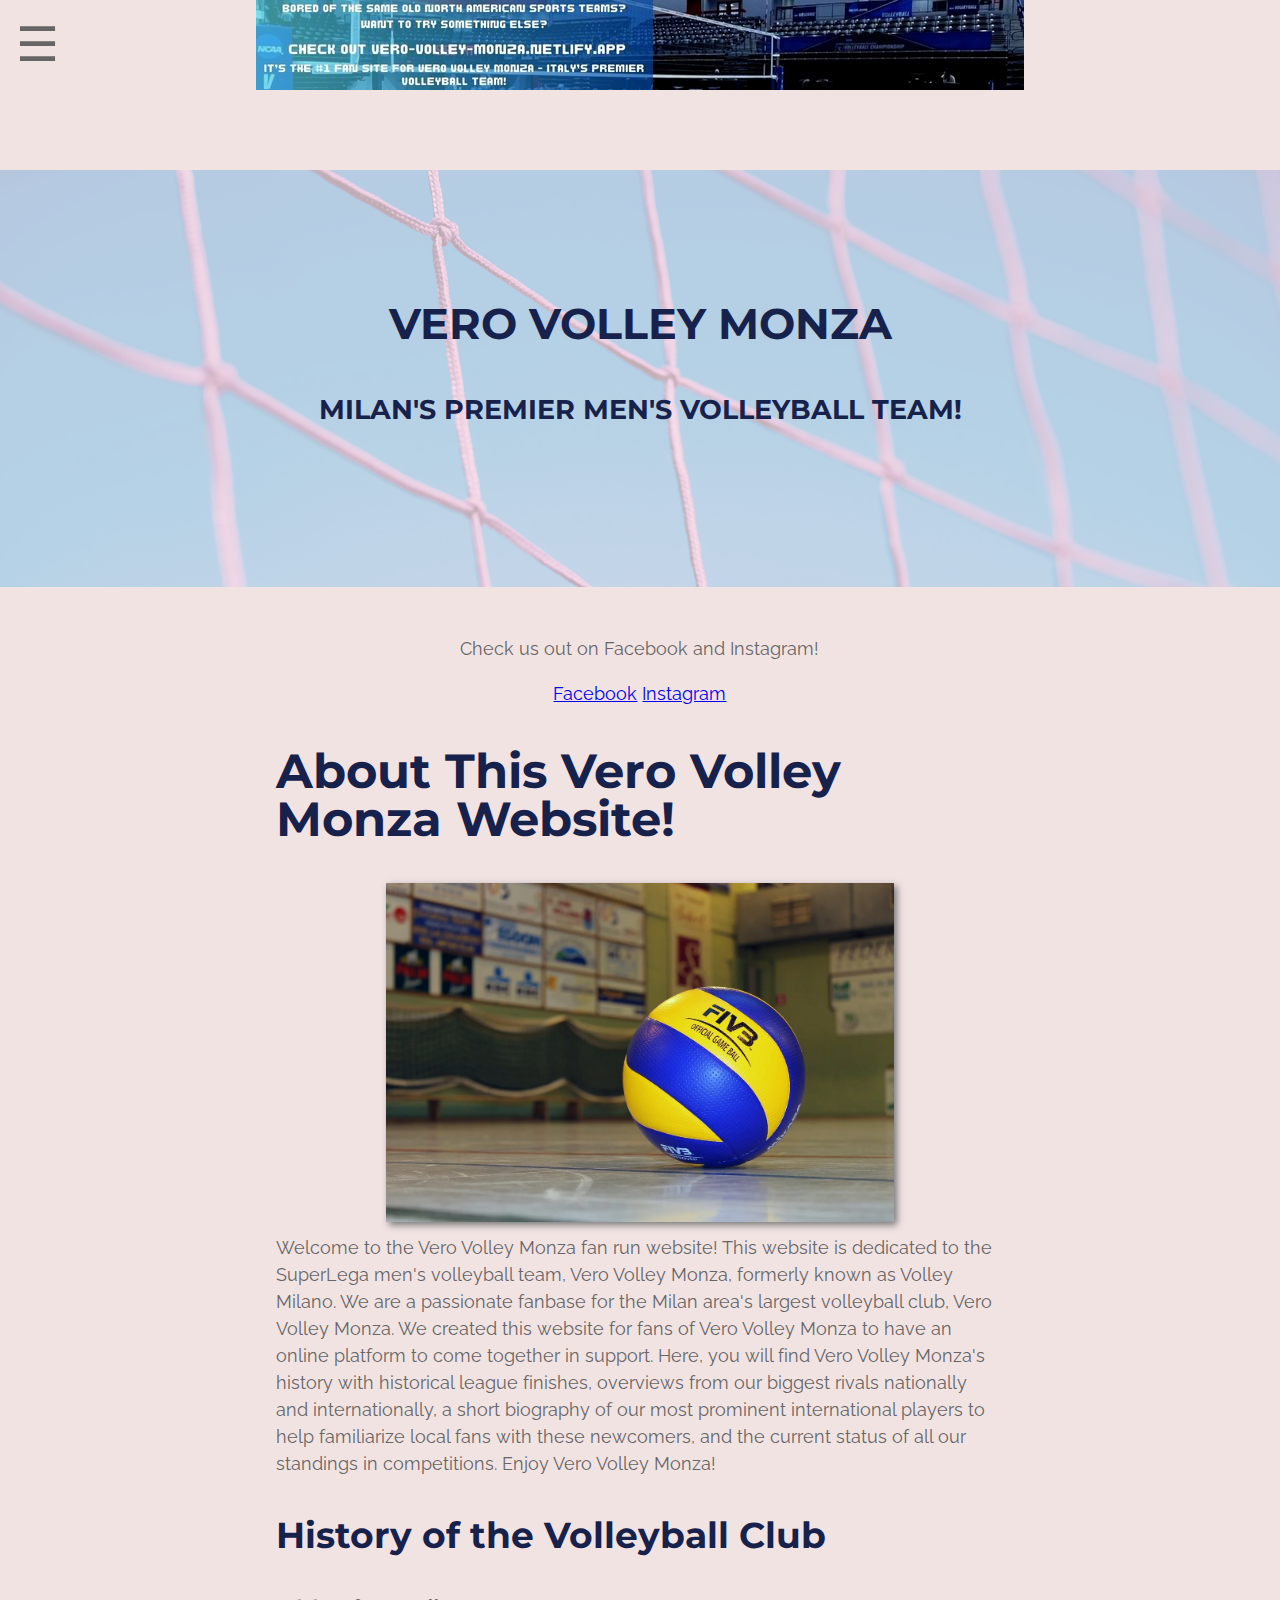
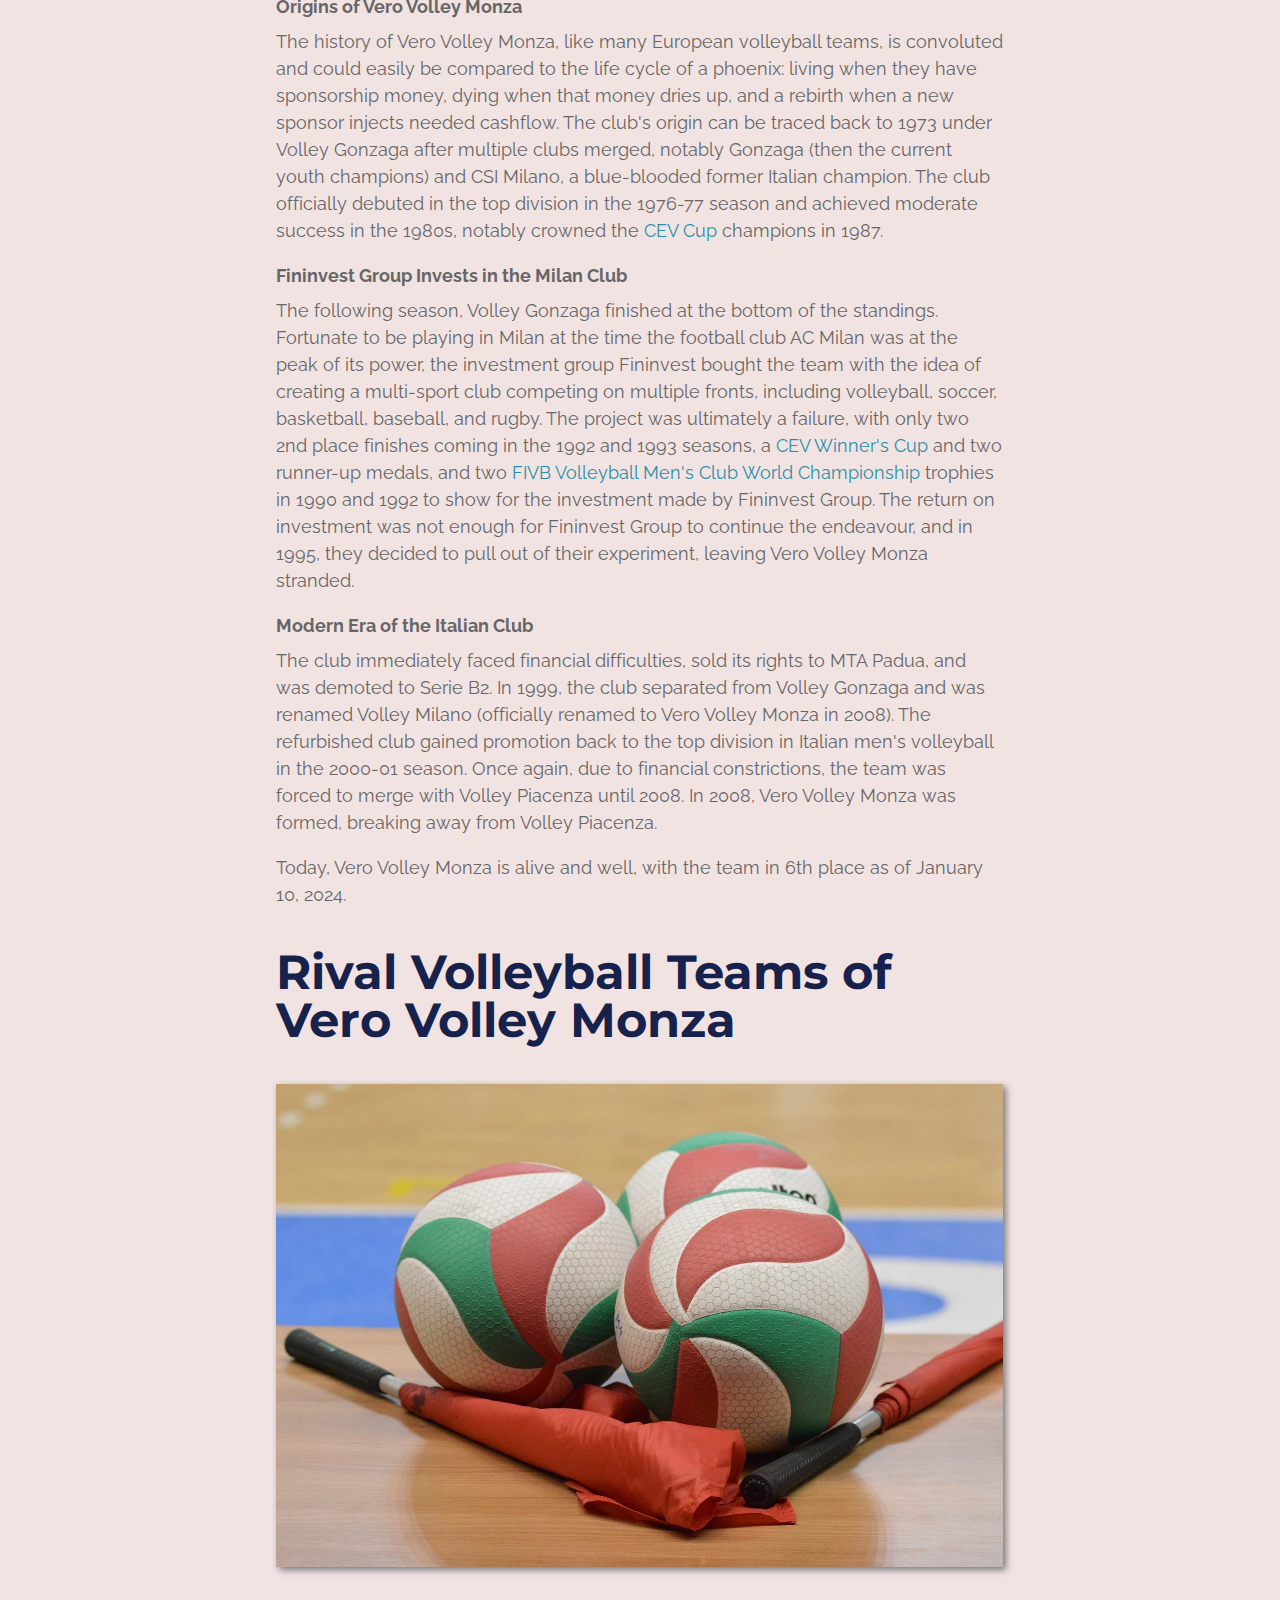
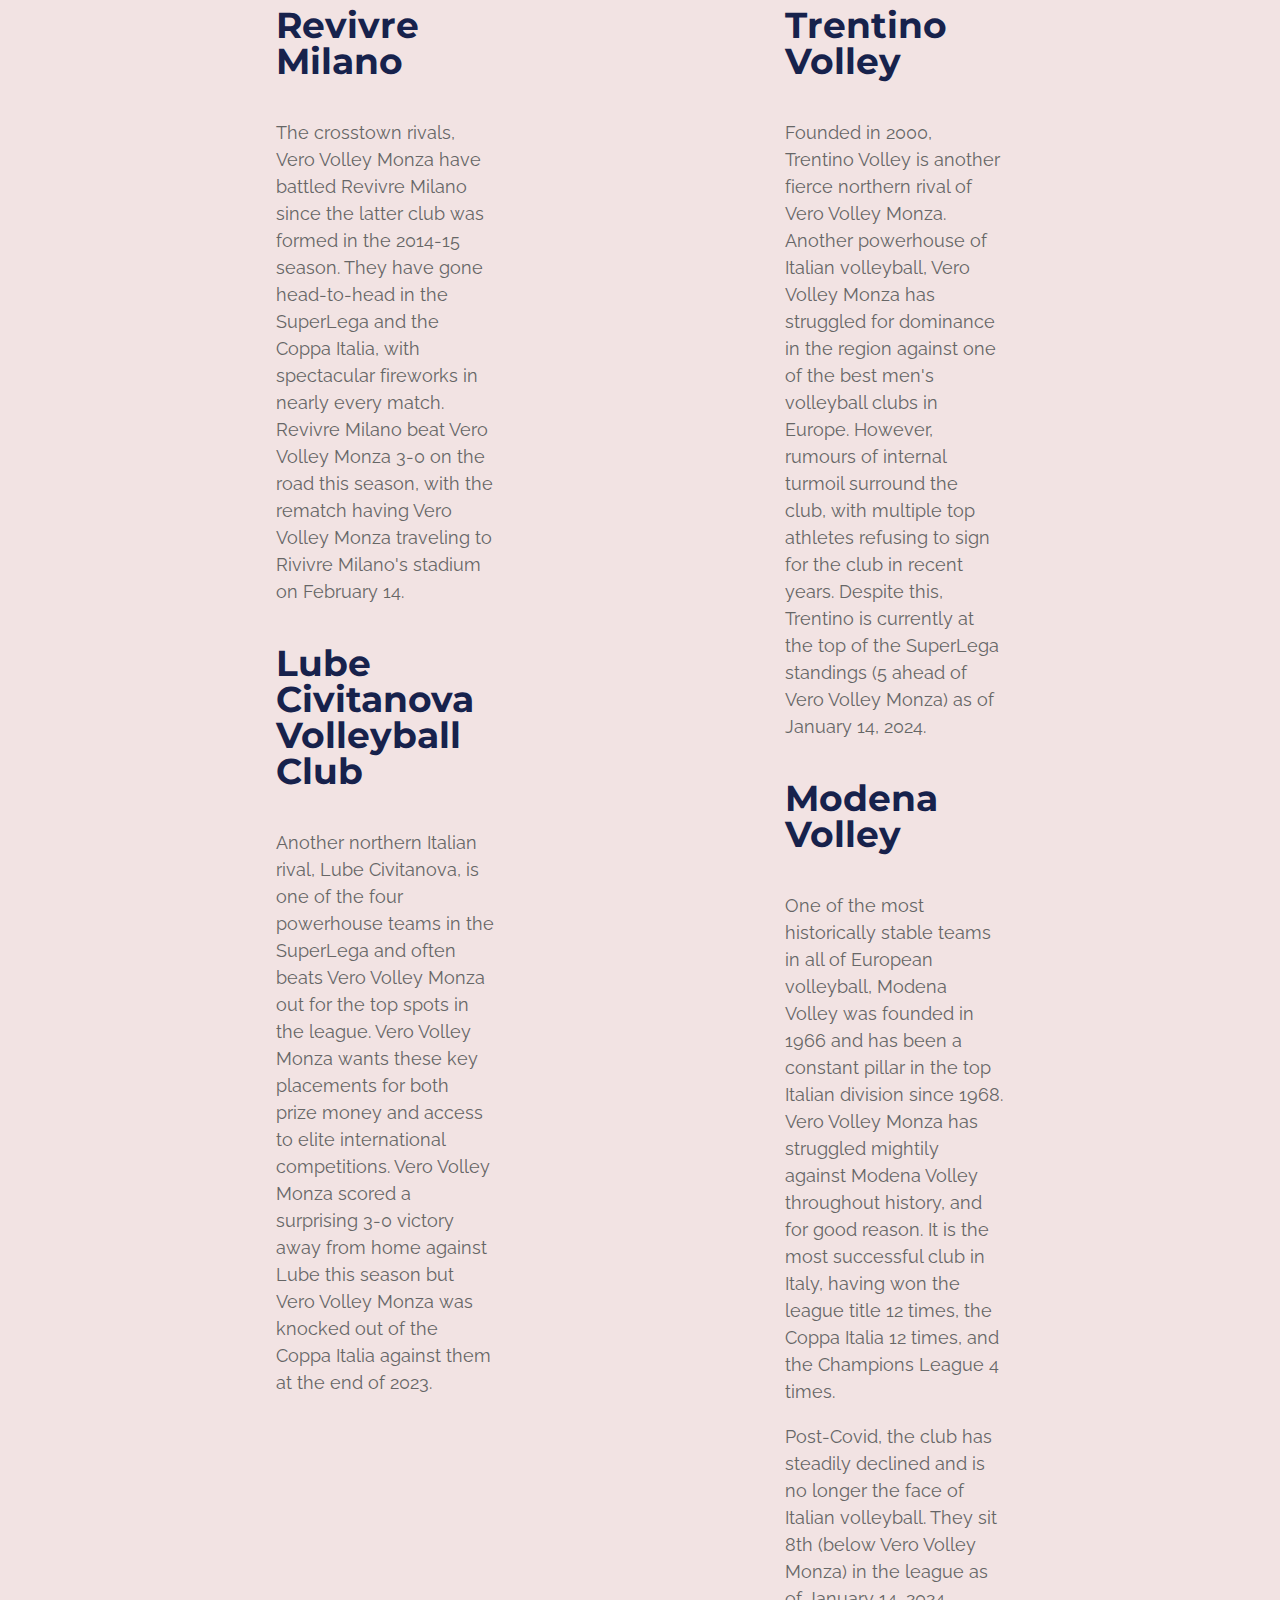
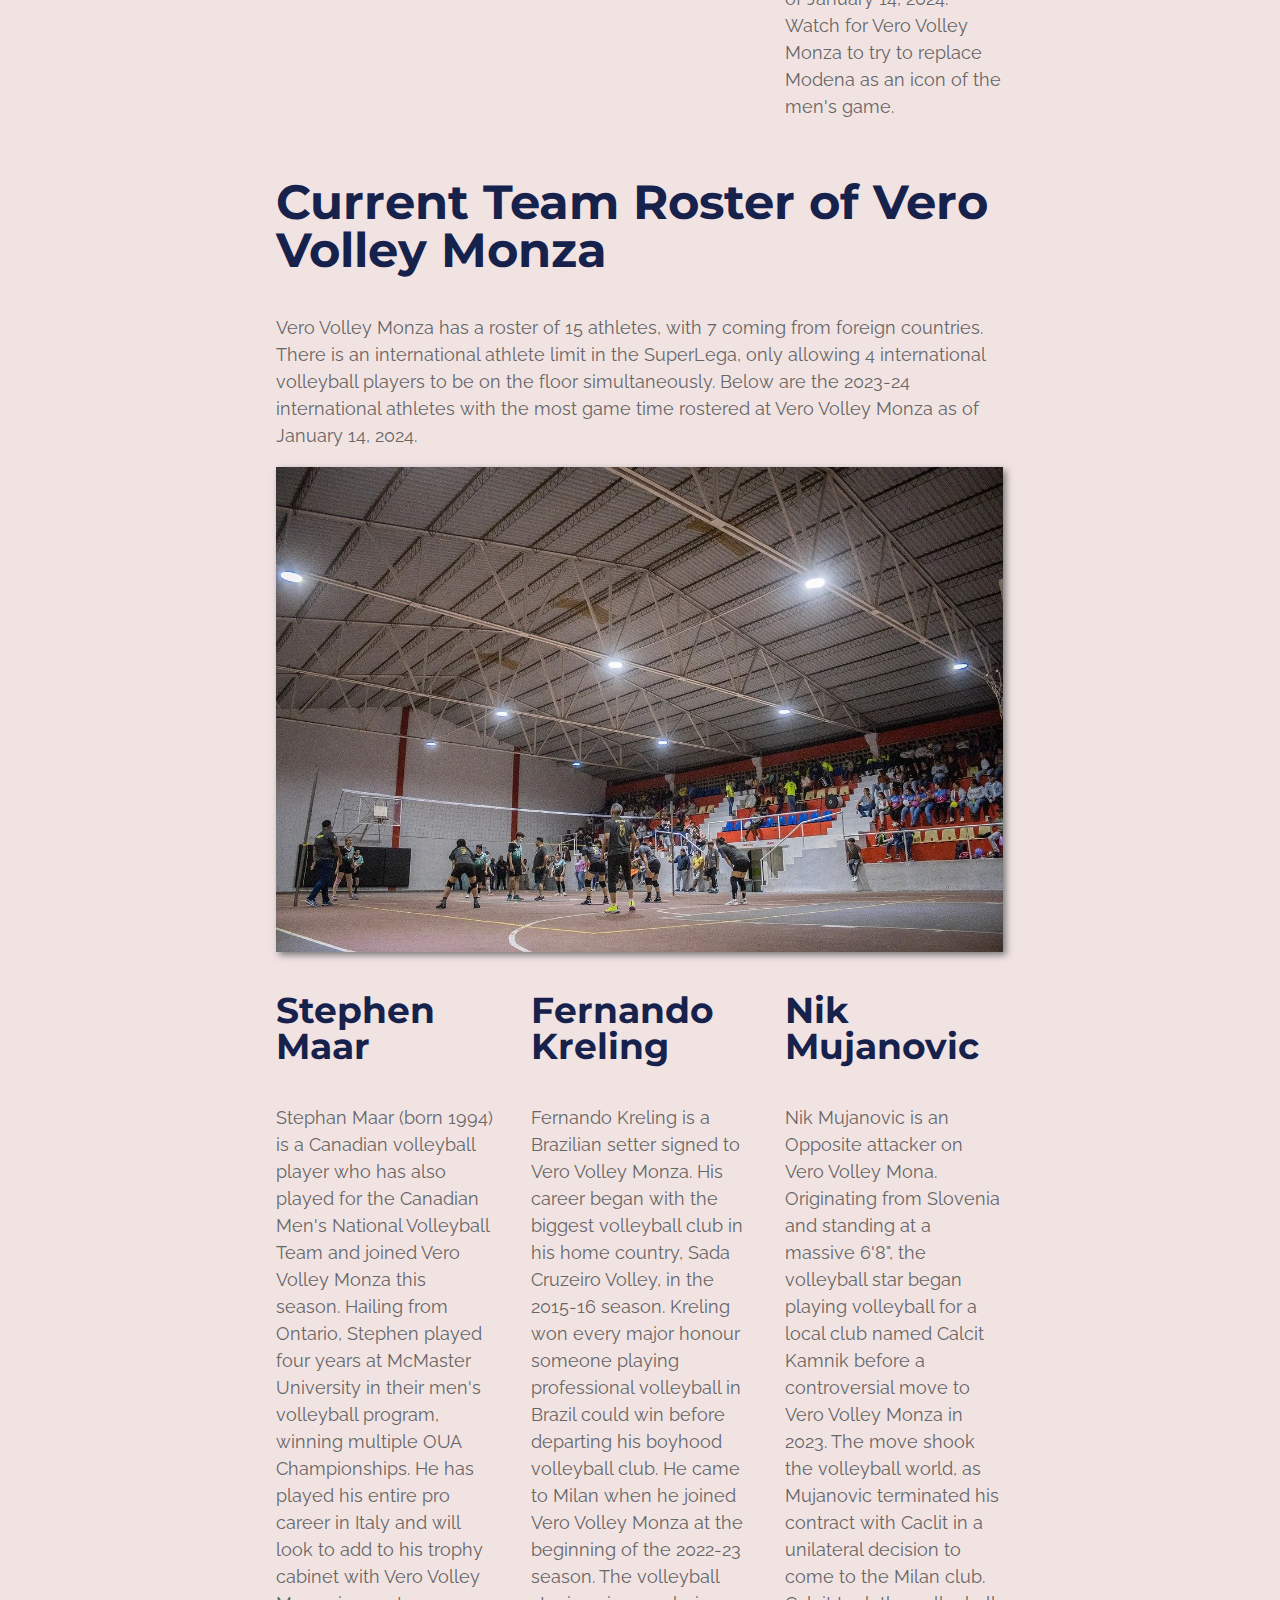
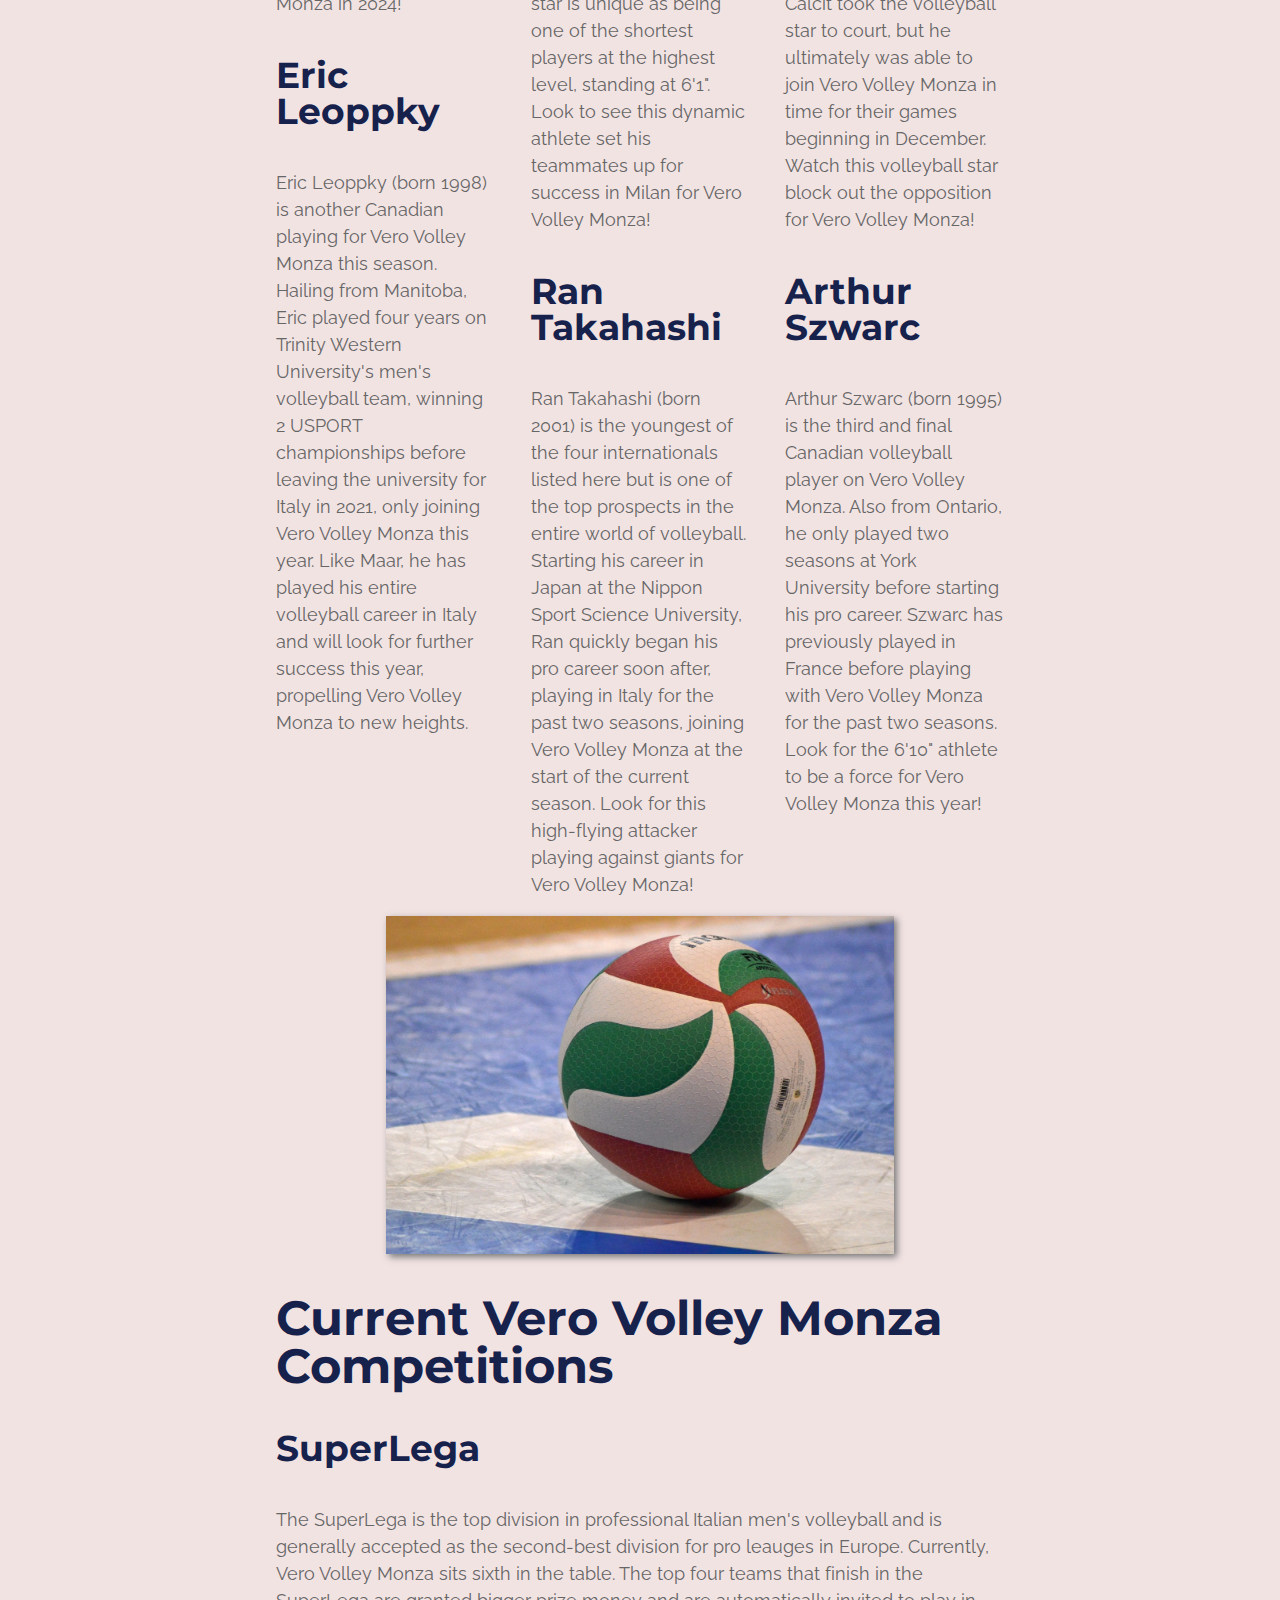
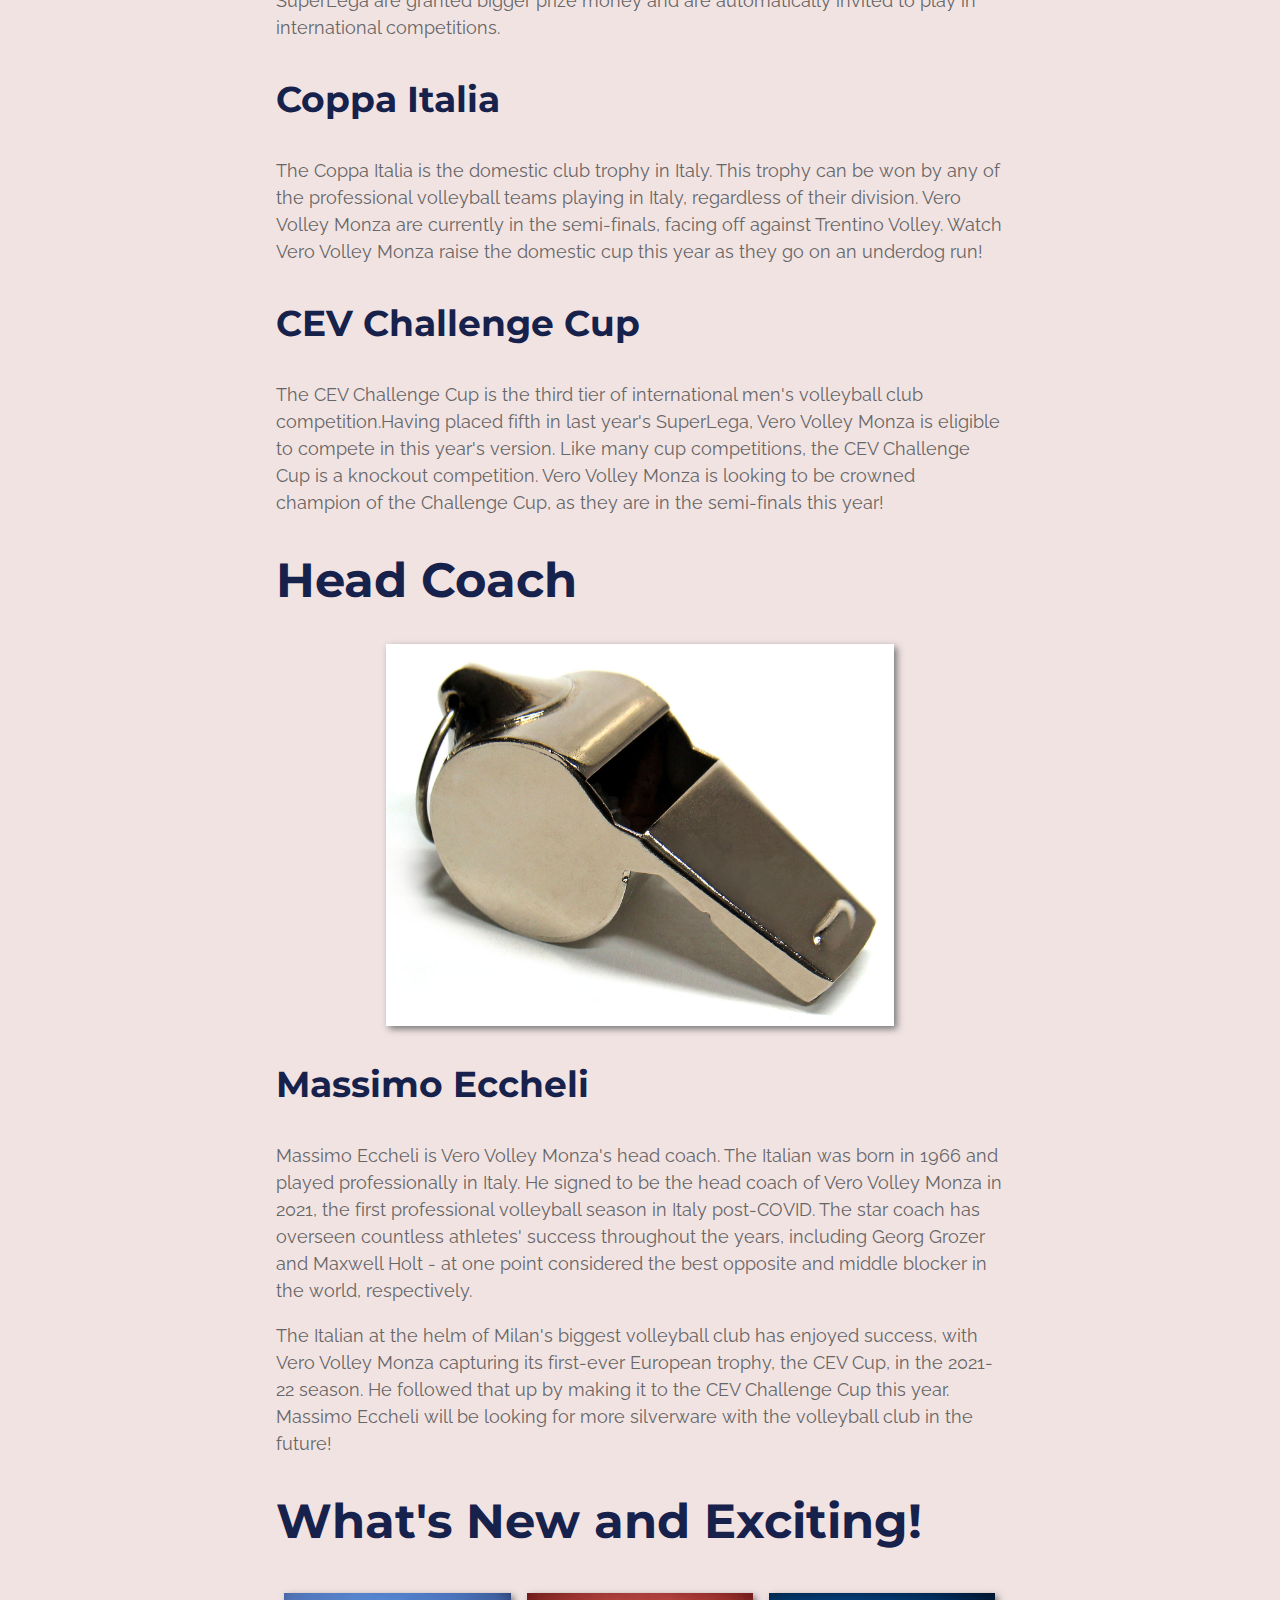
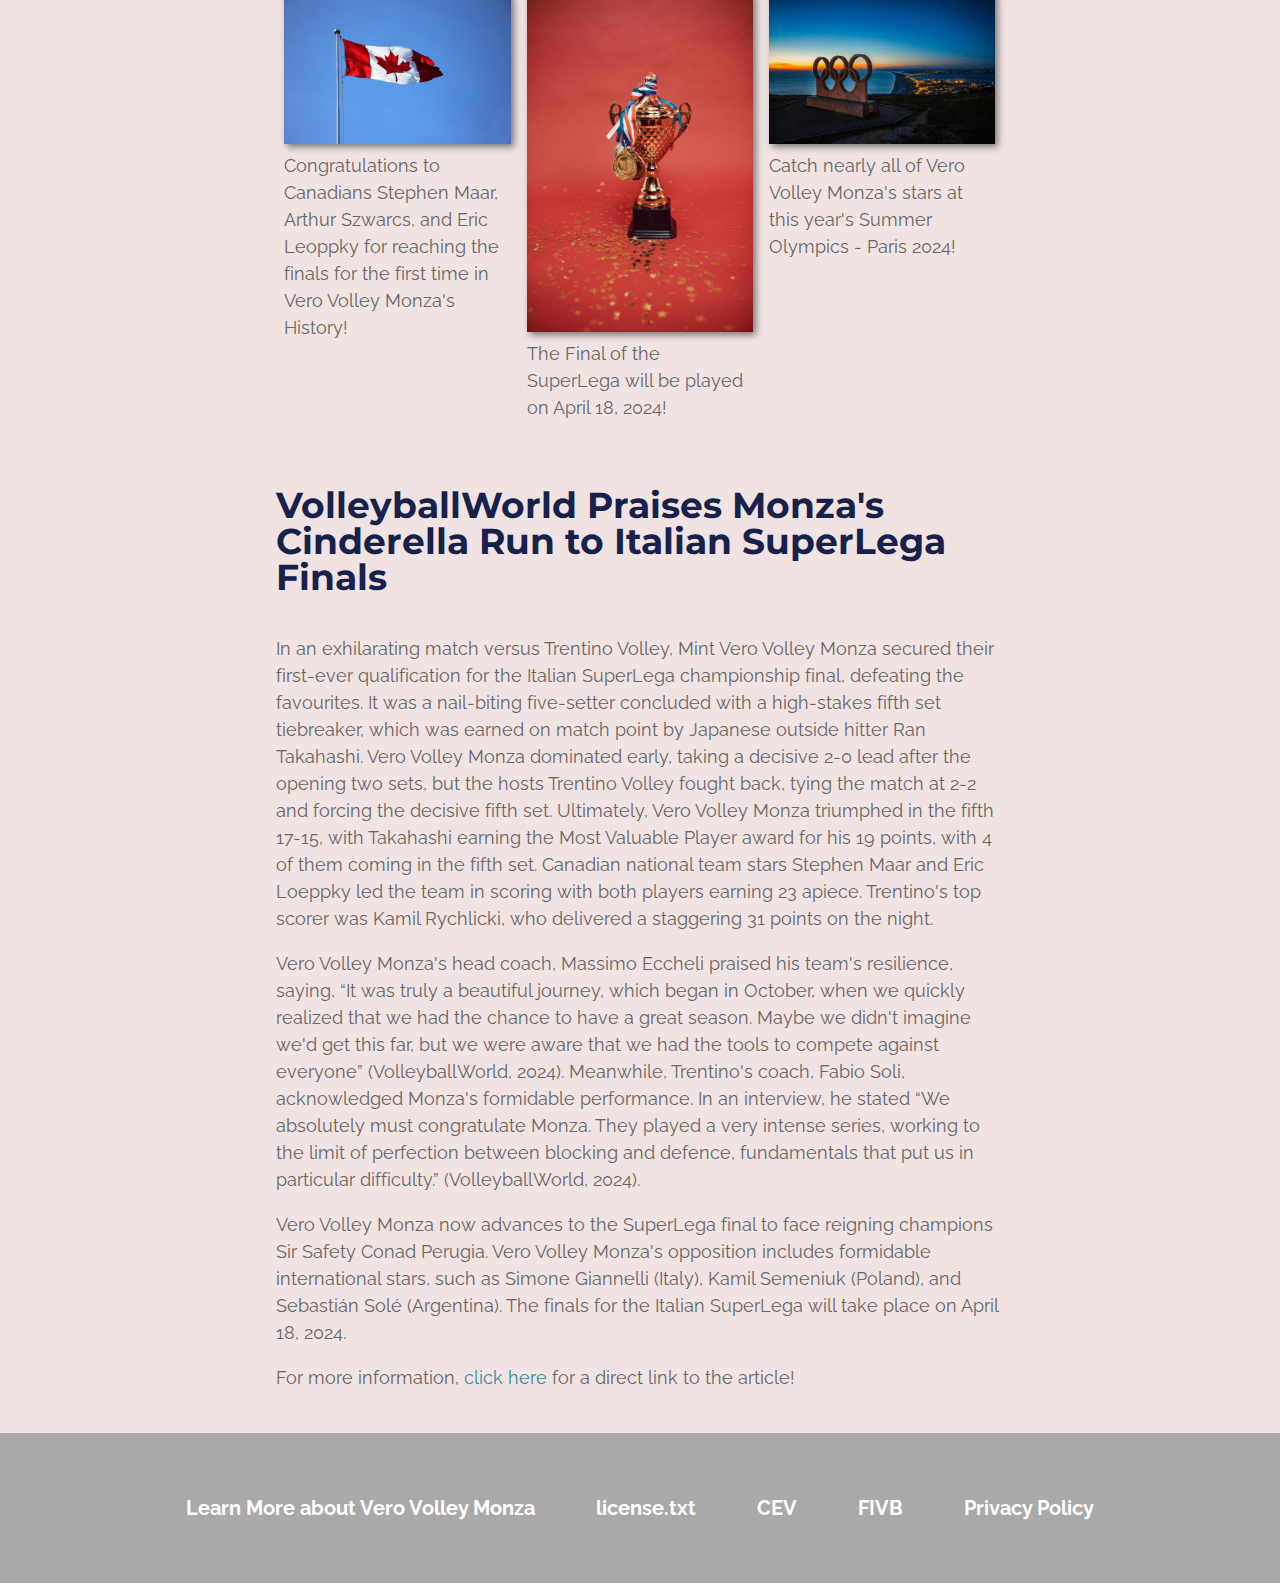
<file: index.html>
<!DOCTYPE html>
<html lang="en-ca">
    <head>
		<!-- Google tag (gtag.js) -->
		<script async src="https://www.googletagmanager.com/gtag/js?id=G-XCR2TV1CBD"></script>
		<script>
 			window.dataLayer = window.dataLayer || [];
  			function gtag(){dataLayer.push(arguments);}
  			gtag('js', new Date());

  			gtag('config', 'G-XCR2TV1CBD');
		</script>
        <meta charset="utf-8">
        <meta name="viewport" content="width=device-width, initial-scale=1.0">

        <title>Vero Volley Monza, the Milan-based Volleyball Club</title>

        <!-- Additional Information -->
        <meta name="author" content="Jeff Dreger | Jeffdreger94 on GitHub">
        <meta name="description" content="Vero Volley Monza is a fun, fan-run website dedicated to this volleyball club based in Milan.">
		<meta name="keywords" content="vero volley monza, monza, vero volley, volley, volleyball, milan, italy, italian volleyball, roster, superlega, club, teams, pro, league">
		<link rel="preconnect" href="https://fonts.googleapis.com">
		<link rel="preconnect" href="https://fonts.gstatic.com" crossorigin>
		<link href="https://fonts.googleapis.com/css2?family=Montserrat:wght@500&family=Raleway:wght@300&display=swap" rel="stylesheet">

	<link rel="stylesheet" href="css/reset.css"> 
	<link rel="stylesheet" href="css/styles.css" media="screen" />
	<link rel="stylesheet" href="css/print.css" media="print" />
	
	<!--[if IE]><script src="http://html5shiv.googlecode.com/svn/trunk/html5.js"></script><![endif]-->

	<!-- JSON-LD markup generated by Google Structured Data Markup Helper. -->
</head>

<body>
	<!-- Navigation Sidebar (hidden by default) -->
	<nav class="w3-sidebar w3-bar-block w3-card w3-top w3-animate-left" id="mySidebar">
  		<a href="javascript:void(0)" onclick="w3_close()" class="w3-bar-item w3-button">Close Menu</a>
  		<a href="#history" onclick="w3_close()" class="w3-bar-item w3-button">History</a>
  		<a href="#rivals" onclick="w3_close()" class="w3-bar-item w3-button">Rivals</a>
  		<a href="#roster" onclick="w3_close()" class="w3-bar-item w3-button">Current Roster</a>
		<a href="#competitions" onclick="w3_close()" class="w3-bar-item w3-button">Competitions</a>
		<a href="#coaching" onclick="w3_close()" class="w3-bar-item w3-button">Coaches</a>
		<a href="#what-new" onclick="w3_close()" class="w3-bar-item w3-button">What's New!</a>
	</nav>

	<!-- Top menu -->
	<a href="#"><img class="leaderboard-ad" src="img/hero-banner.jpg" alt="A bright and attractive ad, looking to gain traffic on a website with powerful advertisements to try something new!"/></a>
	<div class="w3-top">
  		<div class="hamburger-position">
    		<div class="w3-button w3-padding-16 " onclick="w3_open()">&#9776;</div> <!-- &#9776; is the Entity Code for the hamburger icon -->
  		</div>
	</div>
	
	<header>
		<div class="header-bg-wrap"> <!-- Image as content not design -->
  		  <img class="header-bg-image" src="img/banner.webp" alt="A purple volleyball net with the sky as a background, ready for volleyball players to play.">
  		  <div class="header-content">
    		<h1>Vero Volley Monza</span></h1>
			<h2>Milan's premier men's volleyball team!</h2> 
  		  </div>
		</div>
	</header>
	
	<main>
		<!-- <aside class="leaderboard">
		</aside> -->  <!-- end of sidebar1 -->
		<section>
			<div class="content social-media">
				<p>Check us out on Facebook and Instagram!</p>
				<a href="https://www.facebook.com/profile.php?id=61556699107580">Facebook</a>
				<a href="https://www.instagram.com/vero.volley.monza.fan/">Instagram</a>
			</div>
			
		</section>
		<section class="content">
			<h2>About This Vero Volley Monza Website!</h2>	
		<article>
        	<div class="image-container">
        		<img src="img/mikasa.webp" alt="A blue and yellow volleyball lying on the ground with the FIVB logo stamped on it. The FIVB logo means it is approved for pro volleyball like the SuperLega Vero Volley Monza uses this ball." />
        	</div>
			<p class="first">Welcome to the Vero Volley Monza fan run website! This website is dedicated to the SuperLega men's volleyball team, Vero Volley Monza, formerly known as Volley Milano. We are a passionate fanbase for the Milan area's largest volleyball club, Vero Volley Monza. We created this website for fans of Vero Volley Monza to have an online platform to come together in support. Here, you will find Vero Volley Monza's history with historical league finishes, overviews from our biggest rivals nationally and internationally, a short biography of our most prominent international players to help familiarize local fans with these newcomers, and the current status of all our standings in competitions. Enjoy Vero Volley Monza!</p>
		</article>
		<article id="history">
			<h3>History of the Volleyball Club</h3>
			<h4>Origins of Vero Volley Monza</h4>
			<p>The history of Vero Volley Monza, like many European volleyball teams, is convoluted and could easily be compared to the life cycle of a phoenix: living when they have sponsorship money, dying when that money dries up, and a rebirth when a new sponsor injects needed cashflow. The club's origin can be traced back to 1973 under Volley Gonzaga after multiple clubs merged, notably Gonzaga (then the current youth champions) and CSI Milano, a blue-blooded former Italian champion. The club officially debuted in the top division in the 1976-77 season and achieved moderate success in the 1980s, notably crowned the <a href="https://www.cev.eu/club/volleyball-cup/men/">CEV Cup</a> champions in 1987.</p>
			<h4>Fininvest Group Invests in the Milan Club</h4>
			<p>The following season, Volley Gonzaga finished at the bottom of the standings. Fortunate to be playing in Milan at the time the football club AC Milan was at the peak of its power, the investment group Fininvest bought the team with the idea of creating a multi-sport club competing on multiple fronts, including volleyball, soccer, basketball, baseball, and rugby. The project was ultimately a failure, with only two 2nd place finishes coming in the 1992 and 1993 seasons, a <a href="https://www.cev.eu/club/volleyball-cup/men/">CEV Winner's Cup</a> and two runner-up medals, and two <a href="https://en.volleyballworld.com/volleyball/competitions/club-world-championship-men-2023/">FIVB Volleyball Men's Club World Championship</a> trophies in 1990 and 1992 to show for the investment made by Fininvest Group. The return on investment was not enough for Fininvest Group to continue the endeavour, and in 1995, they decided to pull out of their experiment, leaving Vero Volley Monza stranded.</p>
			<h4>Modern Era of the Italian Club</h4>
			<p>The club immediately faced financial difficulties, sold its rights to MTA Padua, and was demoted to Serie B2. In 1999, the club separated from Volley Gonzaga and was renamed Volley Milano (officially renamed to Vero Volley Monza in 2008). The refurbished club gained promotion back to the top division in Italian men's volleyball in the 2000-01 season. Once again, due to financial constrictions, the team was forced to merge with Volley Piacenza until 2008. In 2008, Vero Volley Monza was formed, breaking away from Volley Piacenza.</p>
			<p>Today, Vero Volley Monza is alive and well, with the team in 6th place as of January 10, 2024.</p>
		</article>
		<article id="rivals">
			<h2>Rival Volleyball Teams of Vero Volley Monza</h2>
			<img src="img/molten-and-flag.webp" alt="3 red, white and green volleyballs laying on the ground, with two linesman flags crossing in front of them. An official pro league match will need these tools." />
			
			<div class="outer-container">
				<div class="inner-container"> <!-- First inner container -->
					<h3>Revivre Milano</h3>
                    <p>The crosstown rivals, Vero Volley Monza have battled Revivre Milano since the latter club was formed in the 2014-15 season. They have gone head-to-head in the SuperLega and the Coppa Italia, with spectacular fireworks in nearly every match. Revivre Milano beat Vero Volley Monza 3-0 on the road this season, with the rematch having Vero Volley Monza traveling to Rivivre Milano's stadium on February 14.</p>
					<h3>Lube Civitanova Volleyball Club</h3>
					<p>Another northern Italian rival, Lube Civitanova, is one of the four powerhouse teams in the SuperLega and often beats Vero Volley Monza out for the top spots in the league. Vero Volley Monza wants these key placements for both prize money and access to elite international competitions. Vero Volley Monza scored a surprising 3-0 victory away from home against Lube this season but Vero Volley Monza was knocked out of the Coppa Italia against them at the end of 2023.</p>
				</div> <!-- End of the first inner container -->
				<div class="inner-container"> <!-- Second inner container -->
					<h3>Trentino Volley</h3>
                    <p>Founded in 2000, Trentino Volley is another fierce northern rival of Vero Volley Monza. Another powerhouse of Italian volleyball, Vero Volley Monza has struggled for dominance in the region against one of the best men's volleyball clubs in Europe. However, rumours of internal turmoil surround the club, with multiple top athletes refusing to sign for the club in recent years. Despite this, Trentino is currently at the top of the SuperLega standings (5 ahead of Vero Volley Monza) as of January 14, 2024.</p>
					<h3>Modena Volley</h3>
                    <p>One of the most historically stable teams in all of European volleyball, Modena Volley was founded in 1966 and has been a constant pillar in the top Italian division since 1968. Vero Volley Monza has struggled mightily against Modena Volley throughout history, and for good reason. It is the most successful club in Italy, having won the league title 12 times, the Coppa Italia 12 times, and the Champions League 4 times.</p>
                    <p>Post-Covid, the club has steadily declined and is no longer the face of Italian volleyball. They sit 8th (below Vero Volley Monza) in the league as of January 14, 2024. Watch for Vero Volley Monza to try to replace Modena as an icon of the men's game.</p>
				</div> <!-- End of the second inner container -->
			</div> <!-- End of the outer container -->
		</article>
		<article id="roster">
			<h2>Current Team Roster of Vero Volley Monza</h2>
			<p>Vero Volley Monza has a roster of 15 athletes, with 7 coming from foreign countries. There is an international athlete limit in the SuperLega, only allowing 4 international volleyball players to be on the floor simultaneously. Below are the 2023-24 international athletes with the most game time rostered at Vero Volley Monza as of January 14, 2024.</p>
			<img src="img/competition.webp" alt="Two volleyball teams playing in a volleyball match in Europe. This could be a pro league match." />
			<div class="outer-container">
				<div class="inner-container"> <!-- First inner container -->
					<h3>Stephen Maar</h3>
					<p>Stephan Maar (born 1994) is a Canadian volleyball player who has also played for the Canadian Men's National Volleyball Team and joined Vero Volley Monza this season. Hailing from Ontario, Stephen played four years at McMaster University in their men's volleyball program, winning multiple OUA Championships. He has played his entire pro career in Italy and will look to add to his trophy cabinet with Vero Volley Monza in 2024!</p>
					<h3>Eric Leoppky</h3>
                    <p>Eric Leoppky (born 1998) is another Canadian playing for Vero Volley Monza this season. Hailing from Manitoba, Eric played four years on Trinity Western University's men's volleyball team, winning 2 USPORT championships before leaving the university for Italy in 2021, only joining Vero Volley Monza this year. Like Maar, he has played his entire volleyball career in Italy and will look for further success this year, propelling Vero Volley Monza to new heights.</p>
				</div> <!-- End of the first inner container -->
				<div class="inner-container"> <!-- Second inner container -->
					<h3>Fernando Kreling</h3>
					<p>Fernando Kreling is a Brazilian setter signed to Vero Volley Monza. His career began with the biggest volleyball club in his home country, Sada Cruzeiro Volley, in the 2015-16 season. Kreling won every major honour someone playing professional volleyball in Brazil could win before departing his boyhood volleyball club. He came to Milan when he joined Vero Volley Monza at the beginning of the 2022-23 season. The volleyball star is unique as being one of the shortest players at the highest level, standing at 6'1". Look to see this dynamic athlete set his teammates up for success in Milan for Vero Volley Monza!</p>
					<h3>Ran Takahashi</h3>
					<p>Ran Takahashi (born 2001) is the youngest of the four internationals listed here but is one of the top prospects in the entire world of volleyball. Starting his career in Japan at the Nippon Sport Science University, Ran quickly began his pro career soon after, playing in Italy for the past two seasons, joining Vero Volley Monza at the start of the current season. Look for this high-flying attacker playing against giants for Vero Volley Monza!</p>
				</div> <!-- End of the second inner container -->
				<div class="inner-container"> <!-- Third inner container -->
					<h3>Nik Mujanovic</h3>
					<p>Nik Mujanovic is an Opposite attacker on Vero Volley Mona. Originating from Slovenia and standing at a massive 6'8", the volleyball star began playing volleyball for a local club named Calcit Kamnik before a controversial move to Vero Volley Monza in 2023. The move shook the volleyball world, as Mujanovic terminated his contract with Caclit in a unilateral decision to come to the Milan club. Calcit took the volleyball star to court, but he ultimately was able to join Vero Volley Monza in time for their games beginning in December. Watch this volleyball star block out the opposition for Vero Volley Monza!</p>
					<h3>Arthur Szwarc</h3>
					<p>Arthur Szwarc (born 1995) is the third and final Canadian volleyball player on Vero Volley Monza. Also from Ontario, he only played two seasons at York University before starting his pro career. Szwarc has previously played in France before playing with Vero Volley Monza for the past two seasons. Look for the 6'10" athlete to be a force for Vero Volley Monza this year!</p>
				</div> <!-- End of the third inner container -->
			</div> <!-- End of the outer container -->
		</article>
		<article id="competions">
        	<div class="image-container">
        		<img src="img/molten.webp" alt="A red, white and green volleyball lying on the ground. Another type of volleyball that pro leagues use." />
        	</div>
			<h2>Current Vero Volley Monza Competitions</h2>
            <h3>SuperLega</h3>
            <p>The SuperLega is the top division in professional Italian men's volleyball and is generally accepted as the second-best division for pro leauges in Europe. Currently, Vero Volley Monza sits sixth in the table. The top four teams that finish in the SuperLega are granted bigger prize money and are automatically invited to play in international competitions.</p>
            <h3>Coppa Italia</h3>
            <p>The Coppa Italia is the domestic club trophy in Italy. This trophy can be won by any of the professional volleyball teams playing in Italy, regardless of their division. Vero Volley Monza are currently in the semi-finals, facing off against Trentino Volley. Watch Vero Volley Monza raise the domestic cup this year as they go on an underdog run!</p>
            <h3>CEV Challenge Cup</h3>
            <p>The CEV Challenge Cup is the third tier of international men's volleyball club competition.Having placed fifth in last year's SuperLega, Vero Volley Monza is eligible to compete in this year's version. Like many cup competitions, the CEV Challenge Cup is a knockout competition. Vero Volley Monza is looking to be crowned champion of the Challenge Cup, as they are in the semi-finals this year!</p>
		</article>
		<article id="coaching">
			<h2>Head Coach</h2>
			<div class="image-container">
        		<img src="img/whistle.jpg" alt="A close up photo of a metal whistle used by coaches." />
        	</div>
            <h3>Massimo Eccheli</h3>
            <p>Massimo Eccheli is Vero Volley Monza's head coach. The Italian was born in 1966 and played professionally in Italy. He signed to be the head coach of Vero Volley Monza in 2021, the first professional volleyball season in Italy post-COVID. The star coach has overseen countless athletes' success throughout the years, including Georg Grozer and Maxwell Holt - at one point considered the best opposite and middle blocker in the world, respectively.</p>
			<p>The Italian at the helm of Milan's biggest volleyball club has enjoyed success, with Vero Volley Monza capturing its first-ever European trophy, the CEV Cup, in the 2021-22 season. He followed that up by making it to the CEV Challenge Cup this year. Massimo Eccheli will be looking for more silverware with the volleyball club in the future!</p>
		</article>
		<article id="what-new">
			<h2>What's New and Exciting!</h2>
			<div class="outer-container">
				<div class="inner-image-container">
					<img src="img/canada.jpg" alt="A picture of the Canadian Flag flying proudly in the wind." />
					<p>Congratulations to Canadians Stephen Maar, Arthur Szwarcs, and Eric Leoppky for reaching the finals for the first time in Vero Volley Monza's History!</p>
				</div>
				<div class="inner-image-container">
					<img src="img/trophy.jpg" alt="a photo of a trophy and medal together on a red background." />
					<p>The Final of the SuperLega will be played on April 18, 2024!</p>
				</div>
				<div class="inner-image-container">
					<img src="img/olympics.jpg" alt="An image of a stone carving of the olympic rings with a background of the ocean and a town behind it." />
					<p>Catch nearly all of Vero Volley Monza's stars at this year's Summer Olympics - Paris 2024!</p>
				</div>
			</div>
			
            <h3>VolleyballWorld Praises Monza's Cinderella Run to Italian SuperLega Finals</h3>
            <p>In an exhilarating match versus Trentino Volley, Mint Vero Volley Monza secured their first-ever qualification for the Italian SuperLega championship final, defeating the favourites. It was a nail-biting five-setter concluded with a high-stakes fifth set tiebreaker, which was earned on match point by Japanese outside hitter Ran Takahashi. Vero Volley Monza dominated early, taking a decisive 2-0 lead after the opening two sets, but the hosts Trentino Volley fought back, tying the match at 2-2 and forcing the decisive fifth set. Ultimately, Vero Volley Monza triumphed in the fifth 17-15, with Takahashi earning the Most Valuable Player award for his 19 points, with 4 of them coming in the fifth set. Canadian national team stars Stephen Maar and Eric Loeppky led the team in scoring with both players earning 23 apiece. Trentino's top scorer was Kamil Rychlicki, who delivered a staggering 31 points on the night.</p>
			<p>Vero Volley Monza's head coach, Massimo Eccheli praised his team's resilience, saying, “It was truly a beautiful journey, which began in October, when we quickly realized that we had the chance to have a great season. Maybe we didn't imagine we'd get this far, but we were aware that we had the tools to compete against everyone” (VolleyballWorld, 2024). Meanwhile, Trentino's coach, Fabio Soli, acknowledged Monza's formidable performance. In an interview, he stated “We absolutely must congratulate Monza. They played a very intense series, working to the limit of perfection between blocking and defence, fundamentals that put us in particular difficulty.” (VolleyballWorld, 2024).</p>
			<p>Vero Volley Monza now advances to the SuperLega final to face reigning champions Sir Safety Conad Perugia. Vero Volley Monza's opposition includes formidable international stars, such as Simone Giannelli (Italy), Kamil Semeniuk (Poland), and Sebastián Solé (Argentina). The finals for the Italian SuperLega will take place on April 18, 2024.</p>
			<p>For more information, <a href="https://en.volleyballworld.com/volleyball/competitions/superlega-2023/news/mvp-takahashi-and-vero-volley-teammates-write-history-in-spectacular-five-setter ">click here</a> for a direct link to the article!</p>
		</article>
	</section><!-- end of content -->
	</main>
	<a href="#"><img class="square-ad" src="img/square-banner.jpg" alt="Professional volleyballs with a caption to intrigue users into clicking on the new website."/></a>
	<footer>
	  <div class="bg-container">
		<ol>
			<li>
				<a href="#" target="_blank">Learn More about Vero Volley Monza</a>
			</li>
			<li>
				<a href="license.txt" target="_blank">license.txt</a>
			</li>
			<li>
				<a href="#" target="_blank">CEV</a>
			</li>
			<li>
				<a href="#" target="_blank">FIVB</a>
			</li>
			<li>
				<a href="https://www.iubenda.com/privacy-policy/53210399" class="iubenda-white iubenda-noiframe iubenda-embed iubenda-noiframe " title="Privacy Policy ">Privacy Policy</a><script type="text/javascript">(function (w,d) {var loader = function () {var s = d.createElement("script"), tag = d.getElementsByTagName("script")[0]; s.src="https://cdn.iubenda.com/iubenda.js"; tag.parentNode.insertBefore(s,tag);}; if(w.addEventListener){w.addEventListener("load", loader, false);}else if(w.attachEvent){w.attachEvent("onload", loader);}else{w.onload = loader;}})(window, document);</script>
			</li>
		</ol>
	  </div>
	</footer>

	<!-- Code for the Cookie Compliance popover window -->
	<div id="cookiePopup" class="hide">
		<p><strong>Cookie Notice:</strong> We use cookies to offer you a better browsing experience, analyze site traffic, personalize content, and gather information to improve your experience.  Read about how we use cookies and how you can control them by clicking here <a href="https://www.iubenda.com/privacy-policy/53210399" class="iubenda-white iubenda-noiframe iubenda-embed iubenda-noiframe " title="Privacy Policy ">Privacy Policy</a><script type="text/javascript">(function (w,d) {var loader = function () {var s = d.createElement("script"), tag = d.getElementsByTagName("script")[0]; s.src="https://cdn.iubenda.com/iubenda.js"; tag.parentNode.insertBefore(s,tag);}; if(w.addEventListener){w.addEventListener("load", loader, false);}else if(w.attachEvent){w.attachEvent("onload", loader);}else{w.onload = loader;}})(window, document);</script>.</p>
		**read our privacy policy for more information
		<button id="acceptCookie">Close</button>
	</div>
	
	<script>
	// Script to open and close sidebar
	function w3_open() {
  		document.getElementById("mySidebar").style.display = "block";
		}
 
	function w3_close() {
  		document.getElementById("mySidebar").style.display = "none";
		}
	</script>

	<!-- Javascript to load cookies modal window -->
	<script src="js/cookies.js"></script>
</body>
</html>
</file>
<file: css/print.css>
body { 
  color : #000000; 
  background : #ffffff; 
  font-family : "Times New Roman", Times, serif;
  font-size : 12pt; 
}

a { 
  text-decoration : underline; 
  color : #0000ff; 
}

a:link:after, a:visited:after {
content: " (" attr(href) ") ";
font-size: 70%;
}

nav, sidebar, footer, header, aside { 
  display : none; 
}
</file>
<file: css/styles.css>
body {
	font-family: 'Raleway', sans-serif;
	color: #666;
	font-size: 18px;
	line-height: 1.5;
	background-color: #f2e3e3;
	}

/* --- Responsive Sidebar navigation adapted from W3.CSS Templates --- */
.w3-bar-block {
	display: flex;
	justify-content: left;
	padding-top: 80px;
	display:none;
	z-index:2;
	width:20%;
	min-width:300px
}

.w3-bar-item {
	padding:8px ;
	width:auto;
	border:none;
	display:block;
	outline:0;
	width:100%;
	white-space:normal;
	font-size: 24px;  /*  Menu items font size  */
}

.w3-bar {
	width:100%;
	overflow:hidden
}

.w3-top,
.w3-bottom {
	position:fixed;
	width:100%;
	z-index:1
	}

.w3-top {
	top:0;
	font-size: 48px;  /* Hamburger bars size */
}

.w3-card {
	box-shadow:0 2px 5px 0 rgba(0,0,0,0.16),0 2px 10px 0 rgba(0,0,0,0.12)
}

.w3-sidebar {
	height:100%;
	width:200px;
	background-color:#fff;
	position:fixed!important;
	z-index:1;
	overflow:auto;
}

.w3-animate-left {
	position:relative;
	animation:animateleft 0.4s;
}

img {
	max-width: 100%;
	display: block;
}

#acceptCookie {
	cursor: pointer;
}

@keyframes animateleft { from {left:-300px;opacity:0} to{left:0;opacity:1}}
/* The @keyframes CSS at-rule controls the intermediate steps in a CSS animation
sequence by defining styles for keyframes (or waypoints) along the animation
sequence. */ 

.w3-button {
	border:none;
	display:inline-block;
	padding:8px 16px;
	vertical-align:middle;
	overflow:hidden;
	text-decoration:none;
	color:inherit;
	background-color:inherit;
	text-align:center;
	cursor:pointer;
	white-space:nowrap}

.w3-button {
	-webkit-touch-callout:none;
	-webkit-user-select:none;
	-moz-user-select:none;
	-ms-user-select:none;
	user-select:none} 

.w3-button:disabled {
	cursor:not-allowed;
	opacity:0.3
}

/* --- Typographical Scales --- */

/* Viewport is the browser window size. 1vw = 1% of viewport width. */
header h1 { /* 64px is 3.333%  of 1920px */
	font-size: 3.333vw;
}
header h2 { /* 40px is 2.083%  of 1920px */
	font-size: 2.083vw;
}

.header-content {
	text-transform: uppercase;
}

h1, h2, h3 {
	font-family: 'Montserrat', sans-serif;
	color: #17224c;
}

h2, h3 {
	line-height: 1;
	margin: 40px 0;
}
h2 {
	font-size: 24px;
}

h3 {
	font-size: 20px;
}

h4 {
	font-weight: bold;
}

p {
	margin-bottom: 18px;
	margin-top: 8px;
}

.first {
	margin-top: 12px;
}

p a {
	color: #2a8ea7;
	text-decoration: none;
}
p a:hover {
	text-decoration: underline;
}

/* layout */

nav {
	background-color: #fff;
	width: 100%;
}

.w3-bar-item:link, .w3-bar-item:visited {
	color:#427ac1;
	text-decoration: none;
}

.w3-bar-item:hover, .w3-bar-item:active {
	color: #333;
	text-decoration: underline;
}

header {
	margin-top: 80px;  /* Space for the nav on page load */
	}

/*  Places the content image in the bg with the headings on top  */
.header-bg-wrap {
  	overflow: hidden;
  	position: relative;
}

.header-bg-image {
  	opacity: 0.25;
  	/*The opacity property specifies the opacity/transparency of an element.*/
  	position: absolute;
  	left: 0;
  	top: 0;
  	width: 100%;
  	height: auto;
}

.header-content {
	height: 46.296vh; /* Roughly 500px of 1080px high screen */
 	position: relative;
  	display: flex;
  	flex-direction: column;
  	align-items: center;
  	justify-content: center;
  }

main, .bg-container {
	width: 71%;
	margin: 20px auto;
	}

main {
	padding-top: 20px;
	overflow: hidden;
}

.content {
	margin-left: auto;
 	margin-right: auto;
  	width: 80%;
}
.social-media {
	text-align: center;
}

article img {
	border: none;
	box-shadow: 3px 3px 7px #777;
	box-shadow: 3px 3px 7px #777;
}

.image-container {
	width: 70%;
	margin: 0 auto;
}

.inner-image-container {
	width: 70%;
	margin: 0 auto;
	padding: .5rem;
}

footer {
	padding: 40px 0;
	margin-top: 24px;
	background-color: #a9a9a9;
	font-weight: bold;
}

footer ol {
	font-size: 20px;
	text-align: center;
	list-style-type: none;
	display: flex;
	align-items: center;
	justify-content: space-between;
	padding: 0;
}

footer a {
	color: #fff;
	text-decoration: none;
}

footer a:hover {
	color: aqua;
	text-decoration: underline;
}


/* -- Code for the Cookie Compliance popover window -- */

#cookiePopup {
  background-color: #ffffff;
  position: absolute;
  left: 5%;
  bottom: 0;
  font-size: 14px;
  width: 90%;
  box-shadow: 0 0 2em rgba(5, 0, 31, 0.15);
  font-family: "Poppins", sans-serif;
  text-align: justify;
  line-height: 1.8em;
  margin: 0 auto;
  padding: 2em 1.4em;
  border-radius: 6px;
  transition: all 0.5s ease-in-out;
}

#cookiePopup p {
  text-align: center;
  margin: 1.4em 0;
}
#cookiePopup button {
  background-color: #6859fe;
  border: none;
  color: #ffffff;
  font-size: 1.2em;
  padding: 1em 1.4em;
  display: block;
  position: relative;
  margin: auto;
  border-radius: 5px;
}
#cookiePopup a {
  color: #6859fe;
}

.hide {
  visibility: hidden;
  
}
.show {
  visibility: visible;
 
}

/* -- End of Code for the Cookie Compliance popover window -- */
/** hide large ad **/
img.leaderboard-ad {
	position: absolute;
	top: -99999px;
	left: -9999px;
	visibility: hidden;
}

@media only screen and  (min-width:900px) {
 
 nav {
 	width: 40%;
 }

 h2 {
	font-size: 48px;
}

h3 {
	font-size: 36px;
}

.outer-container {
	display: flex;
	flex-direction: row;
	justify-content: space-between;
	}

.inner-container {
	width: 30%;
	justify-content: space-between;
	}

	.w3-bar-item {
		font-size: 36px;
	}
	/** hide small ad **/
	img.square-ad {
		position: absolute;
		top: -99999px;
		left: -9999px;
		visibility: hidden;
	}
	/** show large ad **/
	img.leaderboard-ad {
		position: relative;
		z-index: 10;
		visibility: visible;
		text-align: center;
		margin: auto;
		top: 0;
		left: 0;
	}


	.col:first-of-type .content {
		order: 0;
	}

}

@media only screen and  (min-width:1340px) {
 
 .hamburger-position {
		margin-left: 10%;
	}
}
</file>
